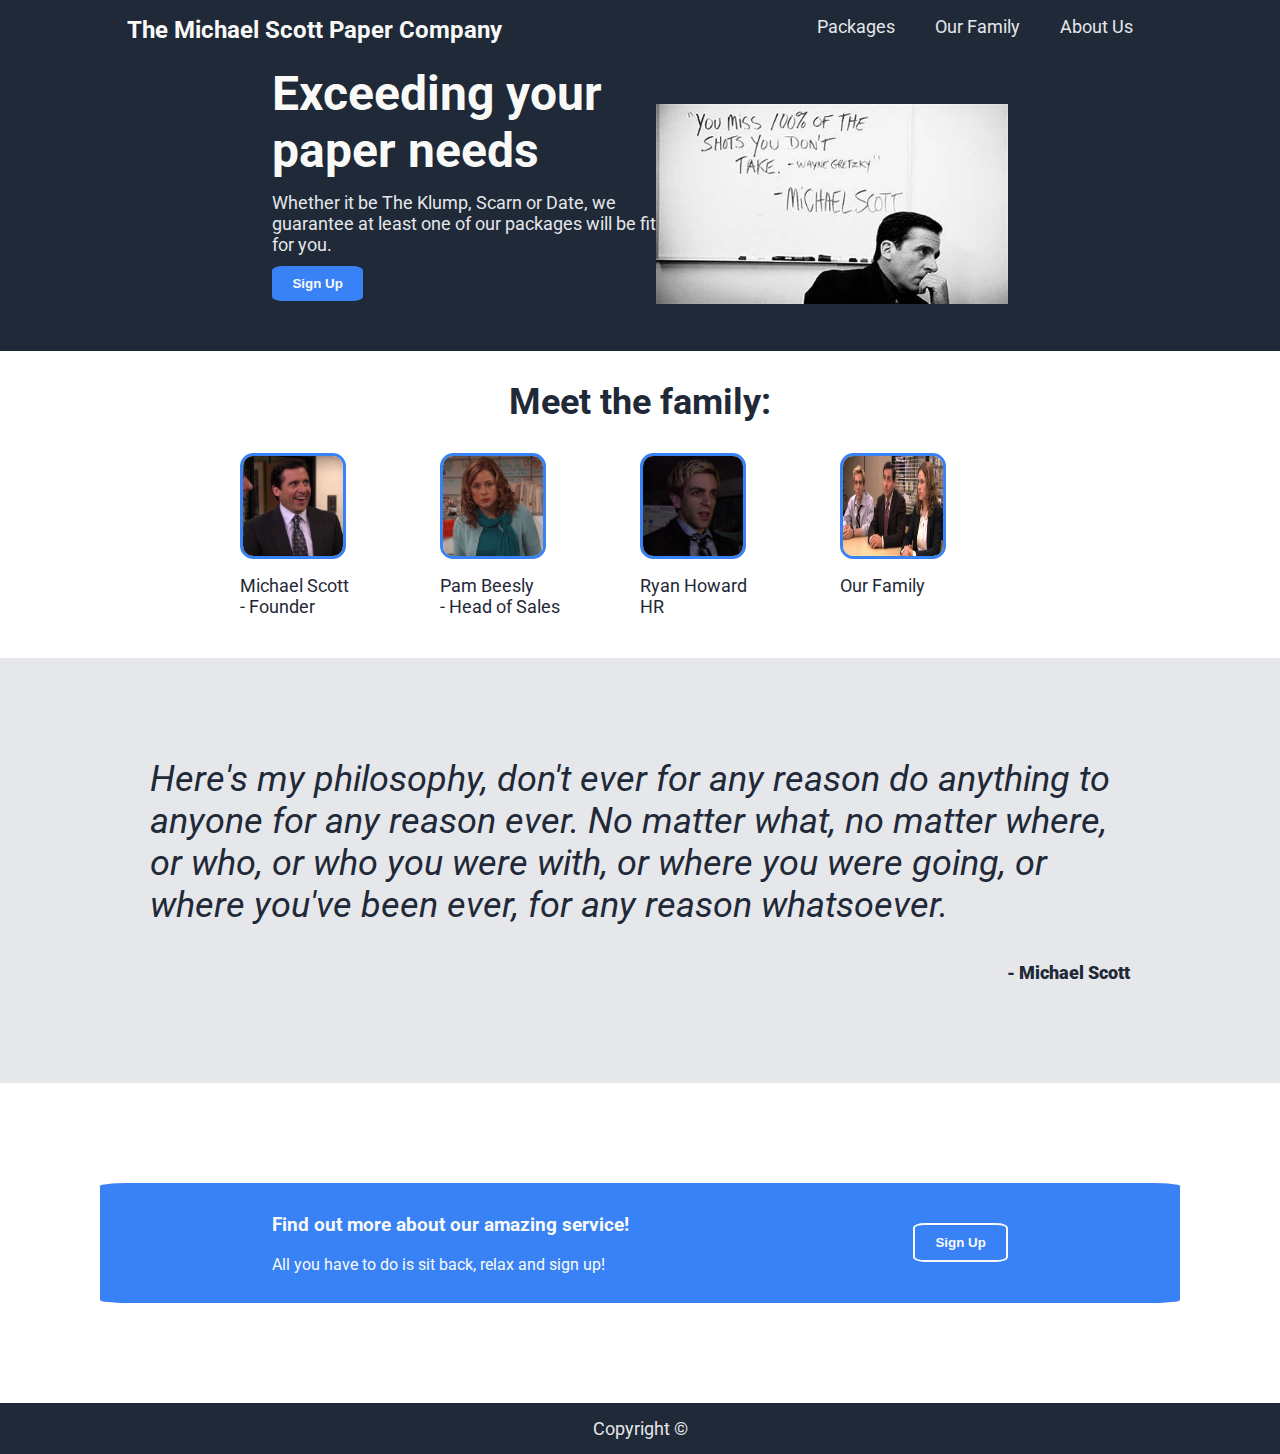
<file: index.html>
<!DOCTYPE html>
<html lang="en">
<head>
    <meta charset="UTF-8">
    <meta http-equiv="X-UA-Compatible" content="IE=edge">
    <meta name="viewport" content="width=device-width, initial-scale=1.0">
    <title>Homepage</title>
    <link rel="stylesheet" href="style.css">
    <link href="https://fonts.googleapis.com/css2?family=Roboto:ital,wght@1,100;0,400;0,900;1,300&display=swap" rel="stylesheet">
</head>
<body>
    <div class="container">
        <div class="section one">
            <header>
                <h1>
                    The Michael Scott Paper Company
                </h1>
                <nav>
                    <ul>
                        <li><a href="linkone.html">Packages</a></li>
                        <li><a href="linktwo.html">Our Family</a></li>
                        <li><a href="linkthree.html">About Us</a></li>  
                    </ul>
                </nav>
            </header> 
            <main>
                <div class="content-left">
                    <p class="head">Exceeding your paper needs</p>
                    <p class="phead">Whether it be The Klump, Scarn or Date, we guarantee at least one of our packages
                        will be fit for you. </p>
                    <button class="sign-up">Sign Up</button>
                </div>
                <div class="content-right">
                    <img src="./images/MSPC.jpg" alt="Michael Scott, Founder" class="founder">
                </div>
            </main>
        </div>
        <div class="section two">
            <h2>Meet the family:</h2>
            <main class="second">
                <div class="work">
                    <img src="./images/msi.png" alt="Michael Scott, Founder" class="pic msi">
                    <p class="pf">Michael Scott<br>- Founder </p>
                </div>
                <div class="work">
                    <img src="./images/pbi.jpg" alt="Pam Beesly, Head of Sales" class="pic pbi">
                    <p class="pf">Pam Beesly<br>- Head of Sales </p>
                </div>
                <div class="work">
                    <img src="./images/Rhi.png" alt="Ryan Howard, Customer Relations" class="pic rhi">
                    <p class="pf">Ryan Howard<br> HR</p>
                </div>
                <div class="work">
                    <img src="./images/everyone.jpg" alt="Our Family" class="pic everyone">
                    <p class="pf">Our Family</p>
                </div>
            </main>
        </div>
        <div class="section three">
            <div >
               <p class="quote"> Here's my philosophy, don't ever for any reason do anything to anyone for any reason ever.
                No matter what, no matter where, or who, or who you were with, or where you were going,
                or where you've been ever, for any reason whatsoever.</p>
                <p class="by">- Michael Scott </p>
            </div>
        </div>
        <div class="section four">
            <main class="bbox">
                <div class="left">
                    <h3>Find out more about our amazing service!</h3>
                    <p>All you have to do is sit back, relax and sign up! </p>
                </div>
                <div class="right">
                    <button>Sign Up</button>
                </div>
            </main>

        </div>
        <div class="section five">
            <footer> Copyright &copy;</footer>
        </div>
    </div>
</body>
</html>
</file>
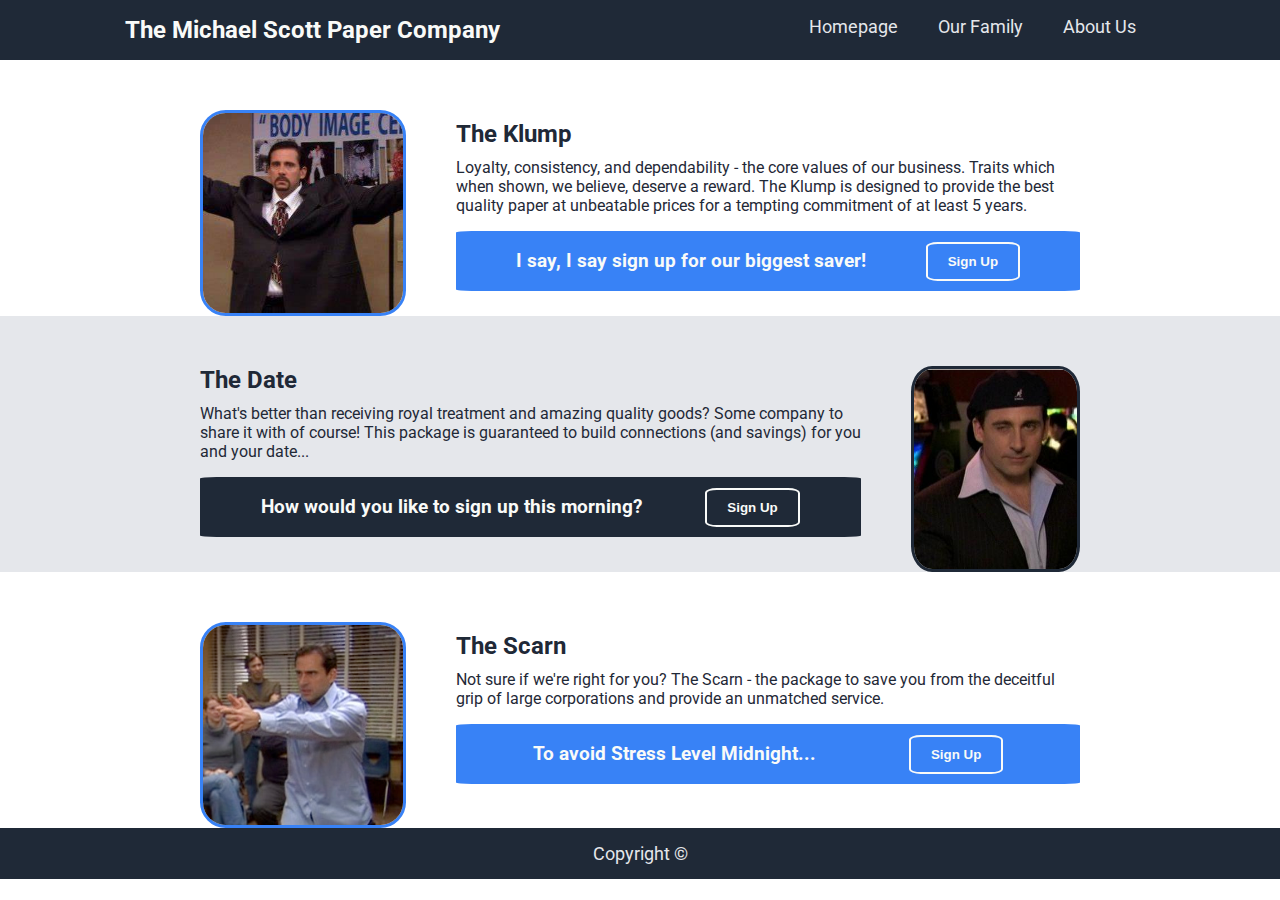
<file: linkone.html>
<!DOCTYPE html>
<html lang="en">
<head>
    <meta charset="UTF-8">
    <meta http-equiv="X-UA-Compatible" content="IE=edge">
    <meta name="viewport" content="width=device-width, initial-scale=1.0">
    <title>Packages</title>
    <link rel="stylesheet" href="linkone.css">
    <link href="https://fonts.googleapis.com/css2?family=Roboto:ital,wght@1,100;0,400;0,900;1,300&display=swap" rel="stylesheet">
</head>
<body>
    <div class="container">
        <div class="section one">
            <h1>
                The Michael Scott Paper Company
            </h1>
            <nav>
                <ul>
                     <li><a href="index.html">Homepage</a></li>
                     <li><a href="linktwo.html">Our Family</a></li>
                     <li><a href="linkthree.html">About Us</a></li>  
                </ul>
            </nav>     
        </div>
        <div class="section two">
            <img src="./images/mk.jpg" alt="Michael Klump" class="mk">
            <main class="mkd">
                <h2>The Klump</h2>
                <p>Loyalty, consistency, and dependability - the core values of our business. Traits which when 
                    shown, we believe, deserve a reward. The Klump is designed to provide the best quality paper at 
                    unbeatable prices for a tempting commitment of at least 5 years.
                </p>
                <div class="btn">
                    <h3>I say, I say sign up for our biggest saver!</h3>
                    <button>Sign Up</button>
                </div>
            </main>
        </div>
        <div class="section three">
            <main class="mkd">
                <h2 class="dh2">The Date</h2>
                <p class="dp">What's better than receiving royal treatment and amazing quality goods? Some company to share it 
                    with of course! This package is guaranteed to build connections (and savings) for you and your
                    date... 
                </p>
                <div class="dbtn">
                    <h3>How would you like to sign up this morning?</h3>
                    <button class="dbutton">Sign Up</button>
                </div>
            </main>
            <img src="./images/dm.jpg" alt="Date Mike" class="dmk">
        </div>
        <div class="section four">
            <img src="./images/ms.jpg" alt="Michael Scarn" class="mk">
            <main class="mkd">
                <h2>The Scarn</h2>
                <p>Not sure if we're right for you? The Scarn - the package to save you from the deceitful grip of 
                    large corporations and provide an unmatched service.    
                </p>
                <div class="btn">
                    <h3>To avoid Stress Level Midnight...</h3>
                    <button>Sign Up</button>
                </div>
            </main>
        </div>
        <div class="section five">
            <footer> Copyright &copy;</footer>
        </div>
    </div>

</body>
</html>
</file>
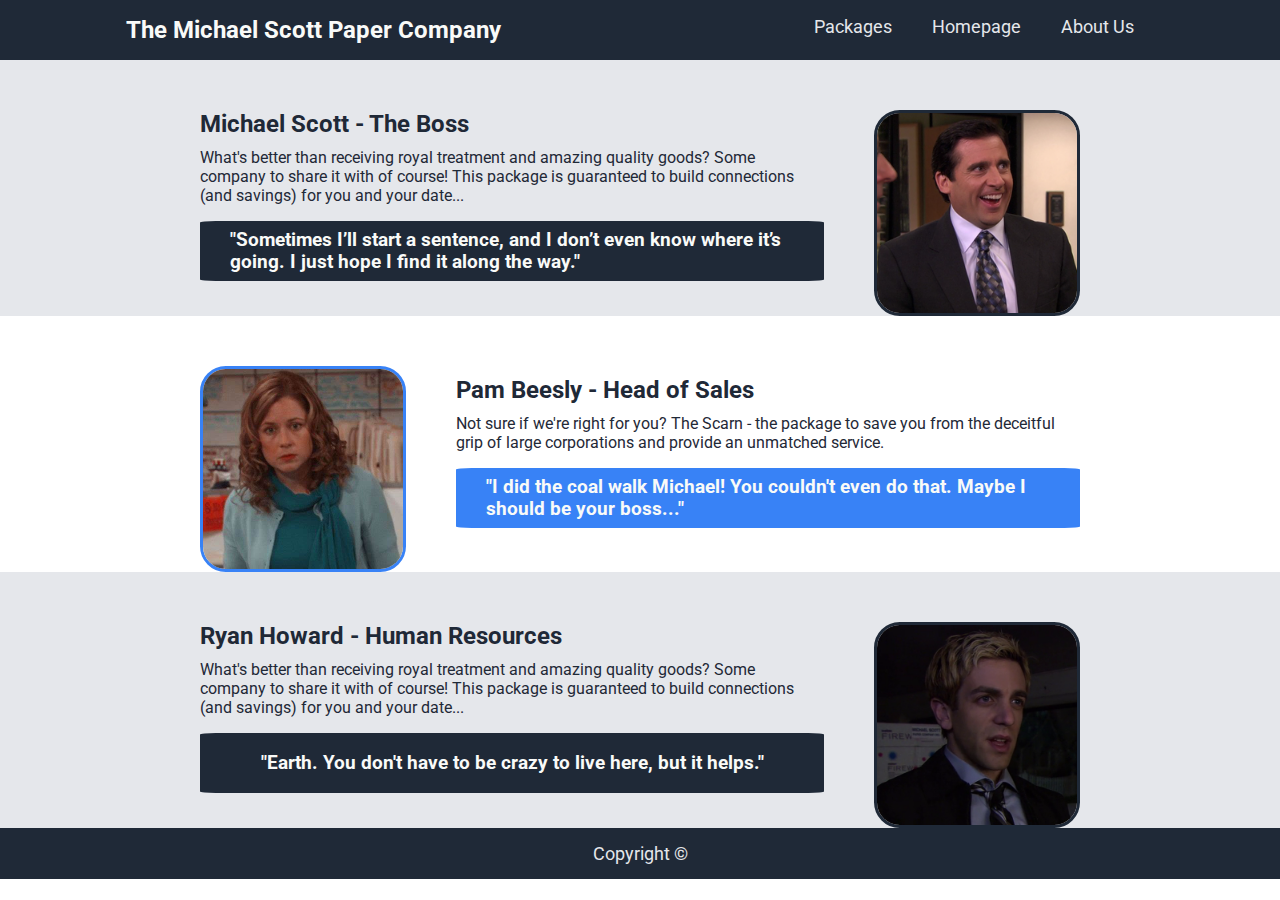
<file: linktwo.html>
<!DOCTYPE html>
<html lang="en">
<head>
    <meta charset="UTF-8">
    <meta http-equiv="X-UA-Compatible" content="IE=edge">
    <meta name="viewport" content="width=device-width, initial-scale=1.0">
    <title>Our Family</title>
    <link rel="stylesheet" href="linktwo.css">
    <link href="https://fonts.googleapis.com/css2?family=Roboto:ital,wght@1,100;0,400;0,900;1,300&display=swap" rel="stylesheet">
</head>
<body>
    <div class="container">
        <div class="section one">
            <h1>
                The Michael Scott Paper Company
            </h1>
            <nav>
                <ul>
                     <li><a href="linkone.html">Packages</a></li>
                     <li><a href="index.html">Homepage</a></li>
                     <li><a href="linkthree.html">About Us</a></li>  
                </ul>
            </nav>     
        </div>
        <div class="section two">
            <main class="mkd">
                <h2 class="dh2">Michael Scott - The Boss</h2>
                <p class="dp">What's better than receiving royal treatment and amazing quality goods? Some company to share it 
                    with of course! This package is guaranteed to build connections (and savings) for you and your
                    date... 
                </p>
                <div class="dbtn">
                    <h3> "Sometimes I’ll start a sentence, and I don’t even know where it’s going. 
                        I just hope I find it along the way."
                    </h3>
                </div>
            </main>
            <img src="./images/msi.png" alt="Michael Scott" class="dmk">
        </div>
        <div class="section three">
            <img src="./images/pbi.jpg" alt="Pam Beesly" class="mk">
            <main class="mkd">
                <h2>Pam Beesly - Head of Sales</h2>
                <p>Not sure if we're right for you? The Scarn - the package to save you from the deceitful grip of 
                    large corporations and provide an unmatched service.    
                </p>
                <div class="btn">
                    <h3>"I did the coal walk Michael! You couldn't even do that. Maybe I should be your boss..."</h3>
                </div>
            </main>
        </div>
        <div class="section four">
            <main class="mkd">
                <h2 class="dh2">Ryan Howard - Human Resources</h2>
                <p class="dp">What's better than receiving royal treatment and amazing quality goods? Some company to share it 
                    with of course! This package is guaranteed to build connections (and savings) for you and your
                    date... 
                </p>
                <div class="dbtn">
                    <h3> "Earth. You don't have to be crazy to live here, but it helps."
                    </h3>
                </div>
            </main>
            <img src="./images/Rhi.png" alt="Ryan Howard" class="dmk">
        </div>
        <div class="section five">
            <footer> Copyright &copy;</footer>
        </div>
    </div>

</body>
</html>
</file>
<file: style.css>
body{
    height: 100vh;
    margin:0;
    font-family: 'Roboto', sans-serif;
}
.container{
    display:flex;
    flex-direction: column;
    height: 100vh;
}
.three{
    background: #e5e7eb;
    flex: 2.1;
}
.one{
    background: #1f2937;
    flex: 2.7;
}
.five{
    background: #1f2937;
    flex: 0.5;
    font-size: 18px ;
    color: #e5e7eb;
    text-align: center;
    padding: 15px
       
}
.two{
    flex:2.5
    
}
.four{
    flex:1.7;
}

header{
    display: flex;
    justify-content: space-around; 
}
h1{
    color: #f9faf8;
    font-size: 24px;
}
ul{
    display: flex;
    list-style-type: none;
}  
ul li a{
    padding:0 20px;
    text-decoration: none;
    color: #e5e7eb;
    font-size: 18px;
}
main{
    display: flex;
    align-items: center;
    justify-content: center;
}
.founder{
    height: 200px;
    width: auto;
    align-content: center;
}
.content-left{
    width: 30%;
    
}
.head{
    font-size: 48px;
    font-weight: 700;
    color: #f9faf8;
    margin-top: 5px;
    
}
.phead{
    color: #e5e7eb;
    font-size: 18px;
    margin-top: -35px;
}
.sign-up{
    padding: 10px 20px;
    background:#3882f6 ;
    color: #f9faf8;
    outline: none;
    border: none;
    font-weight: 700;
    border-radius: 12.5%;
    margin-top: -50px;
    margin-bottom: 50px

}

h2{
    font-size: 36px;
    font-weight: bolder 700 ;
    color: #1f2937;
    text-align: center;
}
.second{
    display: flex;
    justify-content: center;
    margin: 5px;
}
.work{ 
    height: 200px;
    width: 200px;
}
.pic{
    text-align: center;
    height: 100px;
    width: 100px;
    border: 3px solid #3882f6;
    border-radius: 12.5%;
}
.pf{
    font-size: 18px;
    color: #1f2937;
    margin-top: 12px;
}



.quote{
    display: flex;
    font-size: 36px;
    font-style: italic;
    font-weight: 1, 300;
    color: #1f2937;
    align-items: center;
    justify-content: center;
    margin-top: 100px;
    margin-left: 150px;
    margin-right: 150px;
}
.by{
    display: flex;
    font-size: 18px;
    font-weight: 900;
    color: #1f2937;
    justify-content: flex-end;
    margin-right: 150px;
    margin-bottom: 100px;
    

}
button{
    padding: 10px 20px;
    background:#3882f6 ;
    color: #f9faf8;
    border: 2px solid #f9faf8;
    font-weight: 700;
    border-radius: 12.5%; 
}

.bbox{
    display:flex;
    align-items: center;
    justify-content: space-around;  
    padding: 60px 30px;
    box-sizing: border-box;
    background: #3882f6;
    color: #f9faf8;
    width:auto;
    height: 20px;
    border-radius:2.5% ;
    margin: 100px;
}
</file>
<file: linkone.css>
body{
    height: 100vh;
    margin:0;
    font-family: 'Roboto', sans-serif;
}
.container{
    display:flex;
    flex-direction: column;
    height: 100vh;
}
.one{
    display: flex;
    background: #1f2937;
    justify-content: space-around;
}

h1{
    color: #f9faf8;
    font-size: 24px;
}
ul{
    display: flex;
    list-style-type: none;
}  
ul li a{
    padding:0 20px;
    text-decoration: none;
    color: #e5e7eb;
    font-size: 18px;
}
.two{
    display: flex;
    justify-content: center;
    color: #1f2937;
}
.four{
    display: flex;
    justify-content: center;
    color: #1f2937;
}

.mk{
    height: 200px;
    width: 200px;
    border: 3px solid #3882f6;
    border-radius: 12.5%;
    margin-left: 200px;
    margin-top: 50px;   
}
h2{
    margin-top: 60px;
    margin-left: 50px;
    color: #1f2937;
}
p{
    margin-top: -10px;
    margin-left: 50px;
    margin-right: 200px;
}
button{
    padding: 10px 20px;
    background:#3882f6 ;
    color: #f9faf8;
    border: 2px solid #f9faf8;
    font-weight: 700;
    border-radius: 12.5%; 
}
.btn{
    display:flex;
    align-items: center;
    justify-content: space-around;  
    padding: 30px;
    box-sizing: border-box;
    background: #3882f6;
    color: #f9faf8;
    width:auto;
    height: 20px;
    border-radius:2.5% ;
    margin-left: 50px;
    margin-right: 200px;
}
.three{
    display: flex;
    justify-content: center;
    background: #e5e7eb;
    color: #1f2937;
}
.dh2{
    margin-top: 50px;
    margin-left: 200px;
    color: #1f2937;
}
.dp{
    margin-top: -10px;
    margin-left: 200px;
    margin-right: 50px;
}
.dbutton{
    padding: 10px 20px;
    background:#1f2937 ;
    color: #f9faf8;
    border: 2px solid #f9faf8;
    font-weight: 700;
    border-radius: 12.5%; 
}
.dbtn{
    display:flex;
    align-items: center;
    justify-content: space-around;  
    padding: 30px;
    box-sizing: border-box;
    background: #1f2937;
    color: #f9faf8;
    width:auto;
    height: 20px;
    border-radius:2.5% ;
    margin-left: 200px;
    margin-right: 50px;
}
.dmk{
    height: 200px;
    width: 200px;
    border: 3px solid #1f2937;
    border-radius: 12.5%;
    margin-right: 200px;
    margin-top: 50px; 
}  
.five{
    background: #1f2937;
    flex: 0.5;
    font-size: 18px ;
    color: #e5e7eb;
    text-align: center;
    padding: 15px     
}
</file>
<file: linktwo.css>
body{
    height: 100vh;
    margin:0;
    font-family: 'Roboto', sans-serif;
}
.container{
    display:flex;
    flex-direction: column;
    height: 100vh;
}
.one{
    display: flex;
    background: #1f2937;
    justify-content: space-around;
}

h1{
    color: #f9faf8;
    font-size: 24px;
}
ul{
    display: flex;
    list-style-type: none;
}  
ul li a{
    padding:0 20px;
    text-decoration: none;
    color: #e5e7eb;
    font-size: 18px;
}
.two{
    display: flex;
    justify-content: center;
    background-color: #e5e7eb;
    color: #1f2937;
}
.four{
    display: flex;
    justify-content: center;
    background-color: #e5e7eb;
    color: #1f2937;
}
.dh2{
    margin-top: 50px;
    margin-left: 200px;
    color: #1f2937;
}
.dp{
    margin-top: -10px;
    margin-left: 200px;
    margin-right: 50px;
}
.dbutton{
    padding: 10px 20px;
    background:#1f2937 ;
    color: #f9faf8;
    border: 2px solid #f9faf8;
    font-weight: 700;
    border-radius: 12.5%; 
}
.dbtn{
    display:flex;
    align-items: center;
    justify-content: space-around;  
    padding: 30px;
    box-sizing: border-box;
    background: #1f2937;
    color: #f9faf8;
    width:auto;
    height: 20px;
    border-radius:2.5% ;
    margin-left: 200px;
    margin-right: 50px;
}
.dmk{
    height: 200px;
    width: 200px;
    border: 3px solid #1f2937;
    border-radius: 12.5%;
    margin-right: 200px;
    margin-top: 50px; 
}
.three{
    display: flex;
    justify-content: center;
    color: #1f2937;
}
.mk{
    height: 200px;
    width: 200px;
    border: 3px solid #3882f6;
    border-radius: 12.5%;
    margin-left: 200px;
    margin-top: 50px;   
}
h2{
    margin-top: 60px;
    margin-left: 50px;
    color: #1f2937;
}
p{
    margin-top: -10px;
    margin-left: 50px;
    margin-right: 200px;
}
button{
    padding: 10px 20px;
    background:#3882f6 ;
    color: #f9faf8;
    border: 2px solid #f9faf8;
    font-weight: 700;
    border-radius: 12.5%; 
}
.btn{
    display:flex;
    align-items: center;
    justify-content: space-around;  
    padding: 30px;
    box-sizing: border-box;
    background: #3882f6;
    color: #f9faf8;
    width:auto;
    height: 20px;
    border-radius:2.5% ;
    margin-left: 50px;
    margin-right: 200px;
}
.five{
    background: #1f2937;
    flex: 0.5;
    font-size: 18px ;
    color: #e5e7eb;
    text-align: center;
    padding: 15px     
}
</file>
